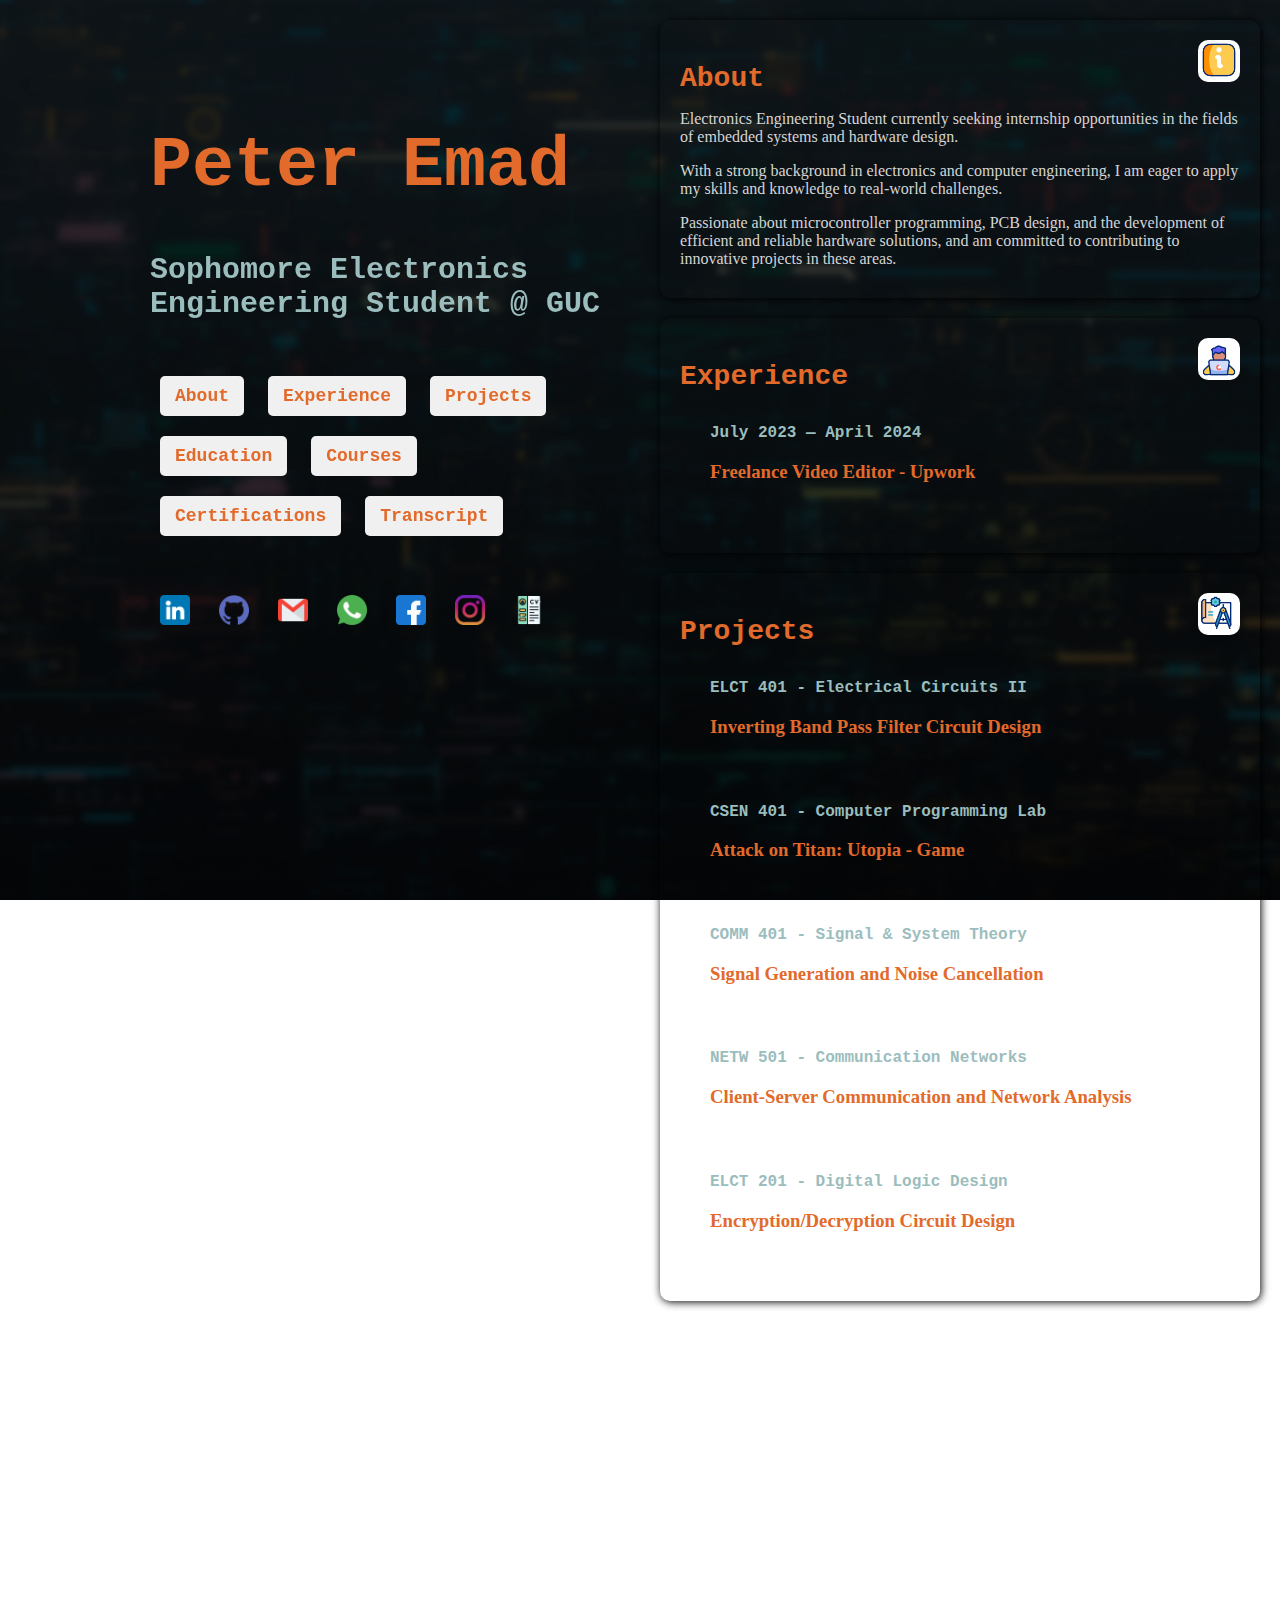
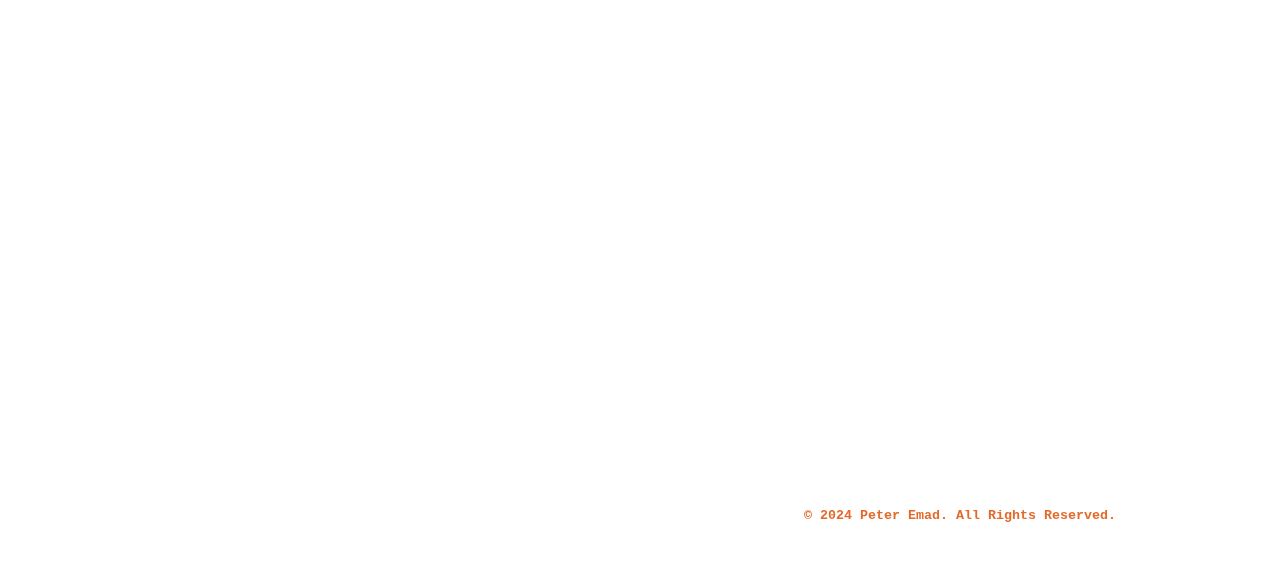
<file: index.html>
<!DOCTYPE html>
<html lang="en-US">

    <head>
        <meta charset="UTF-8">
        <meta name="viewport" content="width=1024, initial-scale=1">
        <meta name="author" content="Peter Emad">
        <meta name="robots" content="index, follow">
        <title>Peter Emad - Portfolio</title>
        <link rel="icon" type="image/png" href="assets/PLetter.png">
        <link rel="stylesheet" href="styles.css">
    </head>
    
    <body>
        <div id="left-section">
            <h1>Peter Emad</h1>
            <h2 id="title">Sophomore Electronics Engineering Student @ GUC</h2>
            <div id="sections">
                <ul class="nav">
                    <li><a href="#About">About</a></li>
                    <li><a href="#Experience">Experience</a></li>
                    <li><a href="#Projects">Projects</a></li>
                    <li><a href="#Education">Education</a></li>
                    <li><a href="#Courses">Courses</a></li>
                    <li><a href="#Certifications">Certifications</a></li>
                    <!-- <li><a href="Badges">Badges</a></li> -->
                    <li><a href="#Transcript">Transcript</a></li>
                </ul>
            </div>
            <div id="links">
                <ul>
                    <li>
                        <a href="https://www.linkedin.com/in/peteremad146/" target="_blank">
                            <img src="assets/linkedin.png" alt="LinkedIn" title="LinkedIn">
                        </a>
                    </li>
                    <li>
                        <a href="https://github.com/PeterEmad146" target="_blank">
                            <img src="assets/github.png" alt="Github" title="Github">
                        </a>
                    </li>
                    <li>
                        <a href="mailto:peteremads1406@gmail.com" target="_blank">
                            <img src="assets/gmail.png" alt="GMail" title="Gmail">
                        </a>
                    </li>
                    <li>
                        <a href="https://wa.me/201273413814/" target="_blank">
                            <img src="assets/whatsapp.png" alt="Whatsapp" title="Whatsapp">
                        </a>
                    </li>
                    <li>
                        <a href="https://www.facebook.com/peter.emad.5070" target="_blank">
                            <img src="assets/facebook.png" alt="Facebook" title="Facebook">
                        </a>
                    </li>   
                    <li>
                        <a href="https://www.instagram.com/petersalib14/" target="_blank">
                            <img src="assets/instagram.png" alt="Instagram" title="Instagram">
                        </a>
                    </li>
                    <li>
                        <a href="assets/pdfs/Peter Emad CV.pdf" target="_blank">
                            <img src="assets/cv.png" alt="CV" title="CV">
                        </a>
                    </li>
                </ul>
            </div>
        </div>

        <div id="right-section">
            <div id="About" class="section div-to-scroll">
                <h2 class="sections-heading">About</h2>
                <img class="section-img" src="assets/information-button.gif">
                <p class="about-paragraph">Electronics Engineering Student currently seeking internship opportunities in the fields of embedded systems and hardware design.</p>
                <p class="about-paragraph">With a strong background in electronics and computer engineering, I am eager to apply my skills and knowledge
                    to real-world challenges.
                </p>
                <p class="about-paragraph">Passionate about microcontroller programming, PCB design, and the development
                    of efficient and reliable hardware solutions, and am committed to contributing to innovative projects in these areas.
                </p>
            </div>
    
            <div id="Experience" class="section div-to-scroll">
                <h2 class="sections-heading">Experience</h2>
                <img class="section-img" src="assets/experience.gif">
                    <ol>
                        <li class="project-item">
                            <div class="jobs">
                                <span class="date">July 2023 — April 2024</span>
                                <h3 class="heading">Freelance Video Editor - Upwork</h3>
                                <div class="description">
                                    <ul>
                                        <li>Managed multiple video editing projects for diverse clients, demonstrating strong project management skills and adherence to deadlines.</li>
                                        <li>Utilized technical proficiency in software tools such as Adobe premiere Pro, Adobe Photoshop and Adobe After Effects to edit promotional videos, documentaries, and short films</li>
                                        <li>Collaborated closely with clients to understand their vision and effectively translated concepts into compelling visual narratives.</li>
                                        <li>Developed strong communication skills through regular client interactions, ensuring clarity and alignment on project objectives.</li>
                                        <li>Incorporated feedback and revisions iteratively to deliver high-quality, client-approved final products.</li>
                                        <li>Balanced freelance workload with academic commitments, demonstrating exceptional time management and prioritization skills.</li>
                                        <li>Leveraged creativity and problem-solving abilities to address technical challenges and optimize video content for various platforms.</li>
                                    </ul>
                                    <img class="skills-gained" src="assets/premiere-pro.png" title="Adobe Premiere Pro">
                                    <img class="skills-gained" src="assets/after-effects.png" title="Adobe After Effects">
                                    <img class="skills-gained" src="assets/photoshop.png" title="Adobe Photoshop">
                                </div>
                            </div>
                        </li>
                    </ol>   
            </div>
    
            <div id="Projects" class="section div-to-scroll">
                <h2 class="sections-heading">Projects</h2>
                <img class="section-img" src="assets/project.gif">
                <ol>

                    <li class="project-item">
                        <div class="proj">
                            <span class="date">ELCT 401 - Electrical Circuits II</span>
                            <h3 class="heading">Inverting Band Pass Filter Circuit Design</h3>
                            <div class="description">
                                <ul>
                                    <li>Learned about band pass filters, their function, and the design equations for calculating component values.</li>
                                    <li>Used circuit simulation software to design the filter and predit its behavior.</li>
                                    <li>Built the circuit on a breadboard using resistors, capacitors, and operational amplifier and tested its functionality with an oscilloscope to ensure it passed frequencies within a desired band and attenuated those outside the band.</li>
                                    <li>Documented the entire process, including theoretical background, design choices, simulation and hardware results, demonstrating my understanding of the concepts and ability to apply htem in practical setting</li>
                                </ul>
                                <img class="skills-gained" src="assets/8314_PSpice_icon6_round 4.png" title="PSpice">
                                <img class="skills-gained" src="assets/altium-designer.png" title="Altium Designer">
                                <img class="skills-gained" src="assets/motherboard.png" title="Hardware Implementation">
                                <img class="skills-gained" src="assets/oscilloscope.png" title="Circuit Analaysis using Oscilloscope">
                            </div>
                        </div>
                    </li>

                    <li class="project-item">
                        <div class="proj">
                            <span class="date">CSEN 401 - Computer Programming Lab</span>
                            <h3 class="heading">Attack on Titan: Utopia - Game</h3>
                            <div class="description">
                                <ul>
                                    <li>
                                        Developed a text-based game inspired by Attack on Titan using Java & JavaFX.
                                    </li>
                                    <li>
                                        This project encompassed the entire development lifecycle, from initial design to implementation and testing.
                                    </li>
                                </ul>
                                <img class="skills-gained" src="assets/java.png" title="Java">
                                <img class="skills-gained" src="assets/JavaFX.png" title="JavaFX">
                                <img class="skills-gained" src="assets/eclipse.png" title="Eclipse">
                                <img class="skills-gained" src="assets/programming.png" title="Object-Oriented Programming">
                            </div>
                        </div>
                    </li>
                    
                    <li class="project-item">
                        <div class="proj">
                            <span class="date">COMM 401 - Signal & System Theory</span>
                            <h3 class="heading">Signal Generation and Noise Cancellation</h3>
                            <div class="description">
                                <ul>
                                    <li>Aim: To generate and customize musical signals and implement noise cancellation techniques using Python.</li>
                                    <li>Created a custom song by generating signals with selected piano notes.</li>
                                    <li>Added random noise to the generated song.</li>
                                    <li>Converted signals from the time domain to the frequency domain using FFT.</li>
                                    <li>Identified and filtered out noise frequencies from the signal.</li>
                                    <li>Visualized and compared signals in both time and frequency domains before and after noise cancellation.</li>
                                    <li>Outcome: Successfully generated a clear musical signal and effectively removed noise using frequency domain analysis.</li>
                                </ul>
                                <img class="skills-gained" src="assets/signal.png" title="Signal Processing">
                                <img class="skills-gained" src="assets/python.png" title="Python">
                                <img class="skills-gained" src="assets/numpy.png" title="NumPy">
                                <img class="skills-gained" src="assets/matplotlib.png" title="Matplotlib">
                            </div>
                        </div>
                    </li>

                    <li class="project-item">
                        <div class="proj">
                            <span class="date">NETW 501 - Communication Networks</span>
                            <h3 class="heading">Client-Server Communication and Network Analysis</h3>
                            <div class="description">
                                <ul>
                                    <li>
                                        Developed a client-server application using socket programming in Java.
                                    </li>
                                    <li>
                                        Client-server Model: Built a same-network communication system and a bi-directional chat application on different networks.
                                    </li>
                                    <li>
                                        Socket Programming: Implemented concepts like IP address, port number, TCP/IP for network communication.
                                    </li>
                                    <li>
                                        Network Analysis: Utilized Wireshark to capture and analyze network traffic related to the chat application.
                                    </li>
                                    <li>
                                        This project demonstrates proficiency in Java networking, socket programming concepts, and basic network and analysis techniques.
                                    </li>
                                </ul>
                                <img class="skills-gained" src="assets/java.png" title="Java Socket Programming">
                                <img class="skills-gained" src="assets/Wireshark.png" title="Wireshark">
                                <img class="skills-gained" src="assets/eclipse.png" title="Eclipse">
                                <img class="skills-gained" src="assets/ip.png" title="TCP/IP Protocol">
                            </div>
                        </div>    
                    </li>

                    <li class="project-item">
                        <div class="proj">
                            <span class="date">ELCT 201 - Digital Logic Design</span>
                            <h3 class="heading">Encryption/Decryption Circuit Design</h3>
                            <div class="description">
                                <ul>
                                    <li>
                                        Designed and built a functional circuit using logic gates (NAND Gates) to encrypt and decrypt data.    
                                    </li>
                                    <li>
                                        Displayed the encrypted and decrypted values on a 7-segment display.
                                    </li>
                                </ul>
                                <img class="skills-gained" src="assets/CircuitVerse.png" title="Circuit Verse">
                                <img class="skills-gained" src="assets/motherboard.png" title="Hardware Implementation">
                            </div>
                        </div>
                    </li>
                </ol>
            </div>
    
            <div id="Education" class="section div-to-scroll">
                <h2 class="sections-heading">Education</h2>
                <img class="section-img" src="assets/education.gif">
                <ol>
                    <li class="project-item">
                        <div class="edu">
                            <span class="date">2022 — Present</span>
                            <h3 class="heading">Electronics Engineering</h3>
                            <div class="description">
                                Faculty of Information Engineering and Technology - The German University in Cairo
                                <ul>
                                    <li>Cumulative GPA: <span style="color: cornflowerblue;">1.04 / A</span></li>
                                    <li>Top Ranked Student: 
                                        <ul><li style="color: cornflowerblue;">16th in the first semester</li></ul>
                                    </li>
                                </ul>
                            </div>
                        </div>
                    </li>

                    <li class="project-item">
                        <div class="edu">
                            <span class="date">2008 — 2022</span>
                            <h3 class="heading">Thanaweya Amma</h3>
                            <div class="description">
                                Sahara Language School
                                <ul>
                                    <li>Graduation Grade: <span style="color: cornflowerblue"><b>95%</b></span></li>
                                </ul>
                            </div>
                        </div>
                    </li>
                </ol>
            </div>

            <div id="Courses" class="section div-to-scroll">
                <h2 class="sections-heading">Courses</h2>
                <img class="section-img" src="assets/course.gif">
                <ol>
                    <li>
                        <div class="crs">
                            <img src="assets/meta logo.png" alt="Meta" id="meta-logo">
                            <div class="description">
                                <ul>
                                    <li>Version Control</li>
                                    <li>Introduction to Front-end development</li>
                                </ul>
                            </div>
                        </div>
                    </li>

                    <li>
                        <div class="crs">
                            <img src="assets/penn logo.png" alt="University of Pennsylvania" id="penn-logo">
                            <div class="description">
                                <ul>
                                    <li>Inheritance and Data Structures in Java</li>
                                    <li>Introduction to Java and Object-oriented Programming</li>
                                </ul>
                            </div>
                        </div>
                    </li>

                    <li>
                        <div class="crs">
                            <img src="assets/michigan-logo.png" alt="University of Michigan" id="michigan-logo">
                            <div class="description">
                                <ul>
                                    <li>Programming for everybody (Getting started with Python)</li>
                                </ul>
                            </div>
                        </div>
                    </li>
                </ol>
            </div>

            <div id="Certifications" class="section div-to-scroll">
                <h2 class="sections-heading">Certifications</h2>
                <img class="section-img" src="assets/online-course.gif">
                <div class="certificates-container">
                    <div class="thumbnail">
                        <iframe src="assets/pdfs/Version Control Certificate Meta.pdf#toolbar=0"></iframe>
                        <a href="assets/pdfs/Version Control Certificate Meta.pdf" target="_blank"><div class="thumbnail-caption">Version Control - Meta</div></a>
                    </div>
                    <div class="thumbnail">
                        <iframe src="assets/pdfs/Inheritance and Data Structures in Java Certificate Pennsylvania.pdf#toolbar=0"></iframe>
                        <a href="assets/pdfs/Inheritance and Data Structures in Java Certificate Pennsylvania.pdf" target="_blank"><div class="thumbnail-caption">Inheritance and Data Structures in Java - University of Pennsylvania</div></a>
                    </div>
                    <div class="thumbnail">
                        <iframe src="assets/pdfs/Introduction to Front-End Programming Certificate Meta.pdf#toolbar=0"></iframe>
                        <a href="assets/pdfs/Introduction to Front-End Programming Certificate Meta.pdf" target="_blank"><div class="thumbnail-caption">Introduction to Front-End development - Meta</div></a>
                    </div>
                    <div class="thumbnail">
                        <iframe src="assets/pdfs/Introduction to Java and Object-oriented Programming Certificate University of Pennsylvania.pdf#toolbar=0"></iframe>
                        <a href="assets/pdfs/Introduction to Java and Object-oriented Programming Certificate University of Pennsylvania.pdf" target="_blank"><div class="thumbnail-caption">Introduction to Java and Object-Oriented Programming - University of Pennsylvania</div></a>
                    </div>
                    <div class="thumbnail">
                        <iframe src="assets/pdfs/Programming for Everybody (Getting started with Python) Certificate University of Michigan.pdf#toolbar=0"></iframe>
                        <a href="assets/pdfs/Programming for Everybody (Getting started with Python) Certificate University of Michigan.pdf" target="_blank"><div class="thumbnail-caption">Programming for Everybody (Getting started with Python) - University of Michigan</div></a>
                    </div>
                </div>
            </div>

            <div id="Transcript" class="section div-to-scroll">
                <h2 class="sections-heading">Transcript</h2>
                <img class="section-img" src="assets/transcript.gif">
                
                <div class="transcript">
                    <h2 onclick="toggleSemester('semester1')">Semester 1</h2>
                    <div id="semester1" class="semester-content">
                        <table>
                            <tr>
                                <th>Subject</th>
                                <th>Grade</th>
                            </tr>
                            <tr>
                                <td>MATH 103: Maths</td>
                                <td>A+</td>
                            </tr>
                            <tr>
                                <td>PHYS 101: Physics I</td>
                                <td>A+</td>
                            </tr>
                            <tr>
                                <td>CSEN 102: Introduction to Computer Science</td>
                                <td>A+</td>
                            </tr>
                            <tr>
                                <td>ENGD 301: Engineering Drawing and Design</td>
                                <td>A+</td>
                            </tr>
                            <tr>
                                <td>CHEMt 102: Chemistry</td>
                                <td>A+</td>
                            </tr>
                            <tr>
                                <td>CHEMp 102: Chemistry</td>
                                <td>A+</td>
                            </tr>
                            <tr>
                                <td>DE 101: Basic German 1</td>
                                <td>A</td>
                            </tr>
                            <tr>
                                <td>AS 102: English for Academic Purposes (A1)</td>
                                <td>A</td>
                            </tr>
                        </table>
                        <h3 class="semester-gpa">Semester GPA: 0.73 / A+</h3>
                    </div>
            
                    <h2 onclick="toggleSemester('semester2')">Semester 2</h2>
                    <div id="semester2" class="semester-content">
                        <table>
                            <tr>
                                <th>Subject</th>
                                <th>Grade</th>
                            </tr>
                            <tr>
                                <td>MATH 203: Mathematics I</td>
                                <td>A-</td>
                            </tr>
                            <tr>
                                <td>PHYS 202: Physics II</td>
                                <td>A</td>
                            </tr>
                            <tr>
                                <td>CSEN 202: Introduction to Computer Programming</td>
                                <td>A</td>
                            </tr>
                            <tr>
                                <td>ELCT 201: Digital Logic Design</td>
                                <td>A+</td>
                            </tr>
                            <tr>
                                <td>EDPT 201: Production Technology</td>
                                <td>A-</td>
                            </tr>
                            <tr>
                                <td>DE 202: Basic German 2</td>
                                <td>B+</td>
                            </tr>
                            <tr>
                                <td>SM 101: Scientific Methods (A1)</td>
                                <td>B</td>
                            </tr>
                        </table>
                        <h3 class="semester-gpa">Semester GPA: 1.19 / A</h3>
                    </div>

                    <h2 onclick="toggleSemester('semester3')">Semester 3</h2>
                    <div id="semester3" class="semester-content">
                        <table>
                            <tr>
                                <th>Subject</th>
                                <th>Grade</th>
                            </tr>
                            <tr>
                                <td>MATH 301: Mathematics III</td>
                                <td>B+</td>
                            </tr>
                            <tr>
                                <td>ELCT 301: Electrical Circuits I</td>
                                <td>A+</td>
                            </tr>
                            <tr>
                                <td>CSEN 301: Data Structures and Algorithms</td>
                                <td>B</td>
                            </tr>
                            <tr>
                                <td>PHYSt 301: Physics III</td>
                                <td>A</td>
                            </tr>
                            <tr>
                                <td>PHYSp 301: Physics III</td>
                                <td>A+</td>
                            </tr>
                            <tr>
                                <td>DE 303: Basic German 3</td>
                                <td>B</td>
                            </tr>
                            <tr>
                                <td>CPS 402: Communication & Presentation Skills (A2)</td>
                                <td>B+</td>
                            </tr>
                        </table>
                        <h3 class="semester-gpa">Semester GPA: 1.46 / A-</h3>
                    </div>

                    <h2 onclick="toggleSemester('semester4')">Semester 4</h2>
                    <div id="semester4" class="semester-content">
                        <table>
                            <tr>
                                <th>Subject</th>
                                <th>Grade</th>
                            </tr>
                            <tr>
                                <td>ELCT 401: Electrical Circuits II</td>
                                <td>A+</td>
                            </tr>
                            <tr>
                                <td>COMM 401: Signal & System Theory</td>
                                <td>A</td>
                            </tr>
                            <tr>
                                <td>COMM 402: Electromagnetics</td>
                                <td>A</td>
                            </tr>
                            <tr>
                                <td>CSEN 401: Computer Programming Lab</td>
                                <td>A+</td>
                            </tr>
                            <tr>
                                <td>NETW 501: Communication Networks</td>
                                <td>A-</td>
                            </tr>
                            <tr>
                                <td>MATH 401: Math IV Probability and Statistics</td>
                                <td>A-</td>
                            </tr>
                            <tr>
                                <td>DE 404: Basic German 4</td>
                                <td>A</td>
                            </tr>
                            <tr>
                                <td>RPW 401: Research Paper Writing (A2)</td>
                                <td>B-</td>
                            </tr>
                        </table>
                        <h3 class="semester-gpa">Semester GPA: 1.01 / A</h3>

                    </div>

                </div>

            </div>

            <footer>
                <div class="copyright">
                    <small>&copy; 2024 Peter Emad. All Rights Reserved.</small>
                </div>
            </footer>
        </div>
        <script src="scripts.js"></script>
    </body>
</html>
</file>
<file: styles.css>
body {
    background-image: url('assets/background.jpg');
    background-size: cover;
    background-position: center center;
    background-repeat: no-repeat;
    background-attachment: fixed;
    margin: 0;
    padding: 0;
    height: 100vh;
    overflow-y: scroll;
}

#left-section {
    margin-bottom: 20px;
    width: 100%;
    padding: 20px;
    box-sizing: border-box;
    position: relative;
    transform: translateY(60px);
}

#right-section {
    width: 100%;
    padding: 20px;
    box-sizing: border-box;
}

#links {
    transform: translateY(40px);
}

#links ul {
    list-style-type: none;
    padding: 0;
}

#links li {
    display: inline-block;
    margin-right: 5px;
    margin-top: 3px;
}

#links li img {
    width: 30px;
    height: 30px;
    vertical-align: middle;
    margin: 10px;
    transition: transform 0.3s ease-in-out;
}

#links li img:hover {
    animation: shake 0.5s ease-in-out;
}

@keyframes shake {
    0% { transform: translateX(0); }
    25% { transform: translateX(-3px); }
    50% { transform: translateX(3px); }
    75% { transform: translateX(-3px); }
    100% { transform: translateX(0); }
}

.bebas-neue-regular {
    font-family: "Bebas Neue", sans-serif;
    font-weight: 400;
    font-style: normal;
}

@font-face {
    font-family: 'Brexon';
    src: url('assets/Brexon-Regular.ttf') format('truetype');
}

h1 {
    font-family: 'Courier New', Courier, monospace;
    font-size: 70px;
    color: #E26A2B;
}

#title {
    font-family: 'Courier New', Courier, monospace;
    font-size: 30px;
    color: #9bbdbd;
}

#sections {
    text-align: left;
    margin-top: 20px;
    transform: translateY(20px);
}

#sections ul {
    list-style-type: none;
    padding: 0;
}

#sections li {
    font-family: 'Courier New', Courier, monospace;
    display: inline-flex;
    margin: 5px;
    padding: 5px;
}

#sections li:last-child {
    margin-right: 0;
}

#sections a {
    text-decoration: none;
    color: #E26A2B;
    font-weight: bold;
    font-size: 18px;
    padding: 10px 15px;
    border-radius: 5px;
    background-color: #f0f0f0;
    transition: background-color 0.3s ease;
}

#sections a:hover {
    background-color: #E26A2B;
    color: #fff;
}

.div-to-scroll {
    opacity: 0;
    transition: opacity 1.5s ease;
}

.div-to-scroll.visible {
    opacity: 1;
}

footer {
    padding: 20px 0;
    width: 100%;
    bottom: 0;
    text-align: center;
    transform: translateY(250px);
}

/* Copyright Text Styling */
footer .copyright {
    font-family: 'Courier New', Courier, monospace;
    font-size: 16px;
    font-weight: bold;
    color: #E26A2B;
    margin: 0;
    padding: 10px 0;
}

::-webkit-scrollbar {
    width: 12px;
    height: 12px;
}

::-webkit-scrollbar-track {
    background-color: #0A1012;
}

::-webkit-scrollbar-thumb {
    background: #E26A2B;
    border-radius: 10px;
}

::-webkit-scrollbar-thumb:hover {
    background: #9bbdbd;
}

.section {
    position: relative;
    padding: 20px;
    border-radius: 10px;
    box-shadow: 1px 1px 8px black;
    margin-bottom: 20px;
}

.sections-heading{
    font-family: 'Courier New', Courier, monospace;
    font-size: 28px;
    color: #E26A2B;
    margin-bottom: 10px;
}

.section-img {
    position: absolute;
    top: 20px;
    right: 20px;
    max-width: 7%;
    height: auto;
    border-radius: 10px;
}

.about-paragraph {
    font-family: 'Times New Roman', Times, serif;
    font-size: 16px;
    line-height: normal;
    margin-bottom: 10px;
    color: #D5D5D5;
}

.skills-gained {
    position: relative;
    max-height: 38px;
    margin: 15px;
    left: 5%;
    width: auto;
}

ol {
    list-style-type: none;
    padding: 0;
}

.proj, .edu, .jobs, .crs {
    margin: 15px;
    padding: 15px;
    border-radius: 10px;
    transition: background-color 0.5s ease-in-out;
}

.proj:hover {
    background-color: rgba(7, 39, 66, 0.292);
    padding: 15px;
    border-radius: 10px;
}

.heading{
    color: #E26A2B;
    transition: color 0.5s ease-in-out;
}

.proj:hover .heading{
    color: crimson;
}

.date {
    font-family: 'Courier New', Courier, monospace;
    font-weight: bold;
    word-wrap: break-word;
    color: #9bbdbd;
}

.description {
    font-family: 'Times New Roman', Times, serif;
    margin-top: 0;
    color: #d5d5d5;
}

.project-item .description {
    opacity: 0; /* Initially hidden */
    max-height: 0;
    overflow: hidden;
    transition: max-height 0.5s ease-out, opacity 0.5s ease-out;
}

.project-item:hover .description {
    max-height: 500px; /* Adjust max-height to fit your content */
    opacity: 1; /* Smoothly make visible */
}

/* Additional styles for description */
.project-item .description ul {
    list-style-type: square;
    margin: 10px;
    word-spacing: normal;
    color: #d5d5d5;
}

.project-item .description img.skills-gained {
    max-height: 38px;
    margin: 15px;
    left: 5%;
    width: auto;
    transition: transform 0.3s ease-in-out;
}

.project-item:hover .description img.skills-gained {
    animation: shake 0.5s ease-in-out;
}

@keyframes shake {
    0% { transform: translateX(0); }
    25% { transform: translateX(-3px); }
    50% { transform: translateX(3px); }
    75% { transform: translateX(-3px); }
    100% { transform: translateX(0); }
}

.description ul li{
    list-style-type: square;
    margin: 10px;
    word-spacing: normal;
}

.projects-links {
    text-decoration: none;
    color: inherit;
    font-weight: normal;
    font-size: inherit;
    font-family: inherit;
    background: none;
    padding: 0;
    margin: 0;
    border: none;
    display: inline;
}

.certificates-container {
    display: flex;
    flex-wrap: wrap;
    gap: 16px;
    justify-content: center;
    padding: 20px;
}

.thumbnail {
    width: fit-content;
    height: fit-content;
    border: 1px solid #E26A2B;
    box-shadow: 0 0 10px rgba(0, 0, 0, 0.1);
    overflow: hidden;
    position: relative;

}

.thumbnail iframe {
    width: 100%;
    height: 100%;
    border: none;
}

.thumbnail-caption {
    position: absolute;
    bottom: 0;
    left: 0;
    right: 0;
    background: #0A1012;
    color: #E26A2B;
    text-align: center;
    padding: 5px;
    font-size: 14px;
    transition: color 0.3s ease-in-out;
}

.thumbnail-caption:hover{
    color: crimson;
}

.thumbnail iframe::-webkit-scrollbar {
    width: 12px;
    height: 12px;
}

.thumbnail iframe::-webkit-scrollbar-thumb {
    background-color: orange;
    border-radius: 10px;
    border: 3px solid transparent;
    background-clip: padding-box;
}

.thumbnail iframe::-webkit-scrollbar-track {
    background: #f1f1f1;
    border-radius: 10px;
}

#meta-logo{
    height: 40px;
    width: auto;
    border-radius: 7.5px;
}

#penn-logo{
    height: 50px;
    width: auto;
    border-radius: 7.5px;
}

#michigan-logo {
    height: 40px;
    width: auto;
    border-radius: 7.5px;
}

/* Media Queries for Responsive Design */

@media (min-width: 1024px) {
    #left-section {
        width: 40%;
        position: fixed;
        transform: translateX(130px) translateY(60px);
    }

    #right-section {
        width: 50%;
        float: right;
    }

    footer {
        position: relative;
        transform: translateY(0);
    }
}

@media (max-width: 1023px) {
    #left-section,
    #right-section {
        width: 100%;
        float: none;
        position: relative;
        transform: translateX(0) translateY(0);
    }

    footer {
        position: relative;
        transform: translateY(0);
    }

    .section-img {
        display: none;
    }
}

/* Transcript Table Styling */
.transcript {
    width: 90%;
    margin: 20px auto;
    background-color: rgba(255, 255, 255, 0.05);
    border-radius: 10px;
    box-shadow: 1px 1px 8px black;
    padding: 20px;
}

.semester-content {
    max-height: 0;
    overflow: hidden;
    transition: max-height 0.5s ease-out;
}

.semester-gpa {
    display: flex;
    justify-content: center;
    color: #E26A2B;
}

.semester-content table {
    width: 100%;
    border-collapse: collapse;
    margin: 20px 0;
}

.semester-content th, .semester-content td {
    border: 1px solid #ddd;
    padding: 12px;
    text-align: left;
    font-family: 'Courier New', Courier, monospace;
    color: #D5D5D5;
}

.semester-content th {
    background-color: #0A1012;
    color: #E26A2B;
}

.semester-content tr:nth-child(even) {
    background-color: rgba(255, 255, 255, 0.05);
}

.semester-content tr:hover {
    background-color: rgba(226, 106, 43, 0.3);
}

.transcript h2 {
    cursor: pointer;
    background-color: #0A1012;
    color: #E26A2B;
    padding: 10px;
    margin: 0;
    border-radius: 10px;
    border: 1px solid #ddd;
    transition: background-color 0.3s ease, color 0.3s ease;
}

.transcript h2:hover {
    background-color: #E26A2B;
    color: #fff;
}
</file>
